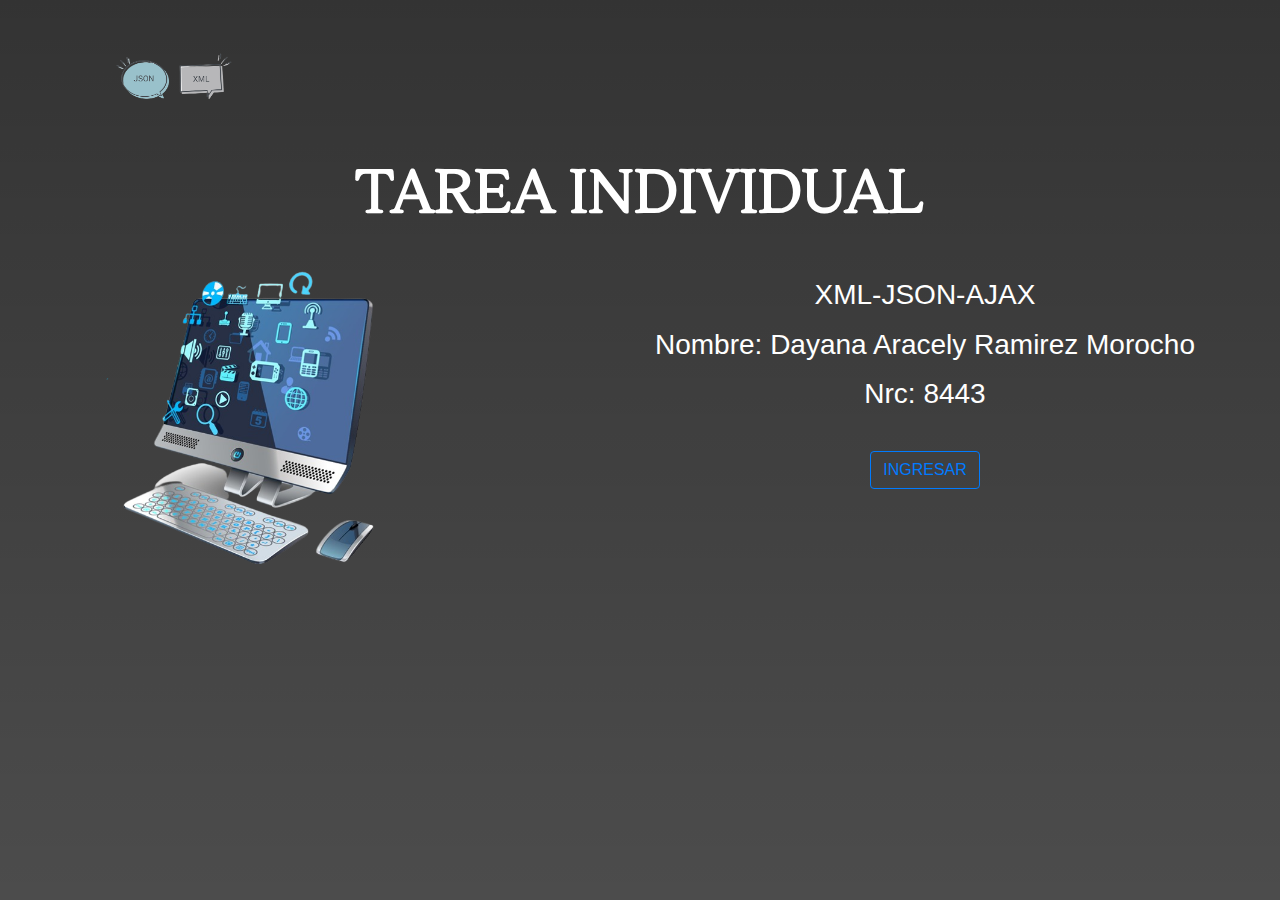
<file: index.html>
<!DOCTYPE html>
<html lang="en">

<head>
    <meta charset="UTF-8">
    <meta name="viewport" content="width=device-width, initial-scale=1.0">
    <meta http-equiv="X-UA-Compatible" content="ie=edge">
    <title>TAREA INDIVIDUAL</title>
    <!-- BOOTSTRAP 4 -->
    <link rel="stylesheet" href="https://stackpath.bootstrapcdn.com/bootstrap/4.3.1/css/bootstrap.min.css"
        integrity="sha384-ggOyR0iXCbMQv3Xipma34MD+dH/1fQ784/j6cY/iJTQUOhcWr7x9JvoRxT2MZw1T" crossorigin="anonymous">
    <!-- FONT AWESOME -->
    <link rel="stylesheet" href="https://use.fontawesome.com/releases/v5.7.2/css/all.css"
        integrity="sha384-fnmOCqbTlWIlj8LyTjo7mOUStjsKC4pOpQbqyi7RrhN7udi9RwhKkMHpvLbHG9Sr" crossorigin="anonymous">
    <link rel="preconnect" href="https://fonts.googleapis.com">
    <link rel="preconnect" href="https://fonts.gstatic.com" crossorigin>
    <link href="https://fonts.googleapis.com/css2?family=Lustria&display=swap" rel="stylesheet">
    <link href="https://fonts.googleapis.com/css2?family=Alexandria&display=swap" rel="stylesheet">
    <!-- CUSTOM CSS -->
    <link rel="stylesheet" href="estilo.css">
</head>

<body>

    <header class="container">
        <div class="row">
            <div class="col-sm-12 my-4">
                <a href="index.html mt-4">
                    <img src="logo.png" class="logo">
                </a>
                <h1 class="text-center display-3 text-uppercase font-weight-bold mt-4" style="font-family: 'Lustria', serif;" id="text">TAREA INDIVIDUAL</h1>
            </div>
            <div class="col-sm-6">
                <img src="img/Img2.png" width="300" height="300" class="img-fluid">
            </div>
            <div class="col-sm-6 text-center">
                <h3><p class="text-center text-description" style="font-family: 'Alexandria', sans-serif;"><p> XML-JSON-AJAX</p><p>Nombre: Dayana Aracely Ramirez Morocho</p>
                <p>Nrc:  8443</p></h3>
                <div class="d-grid"><br><a class="btn btn-outline-primary" href="HomePage.html" >INGRESAR</a></div>
            </div>
        </div>
    </header>

</body>

</html>
</file>
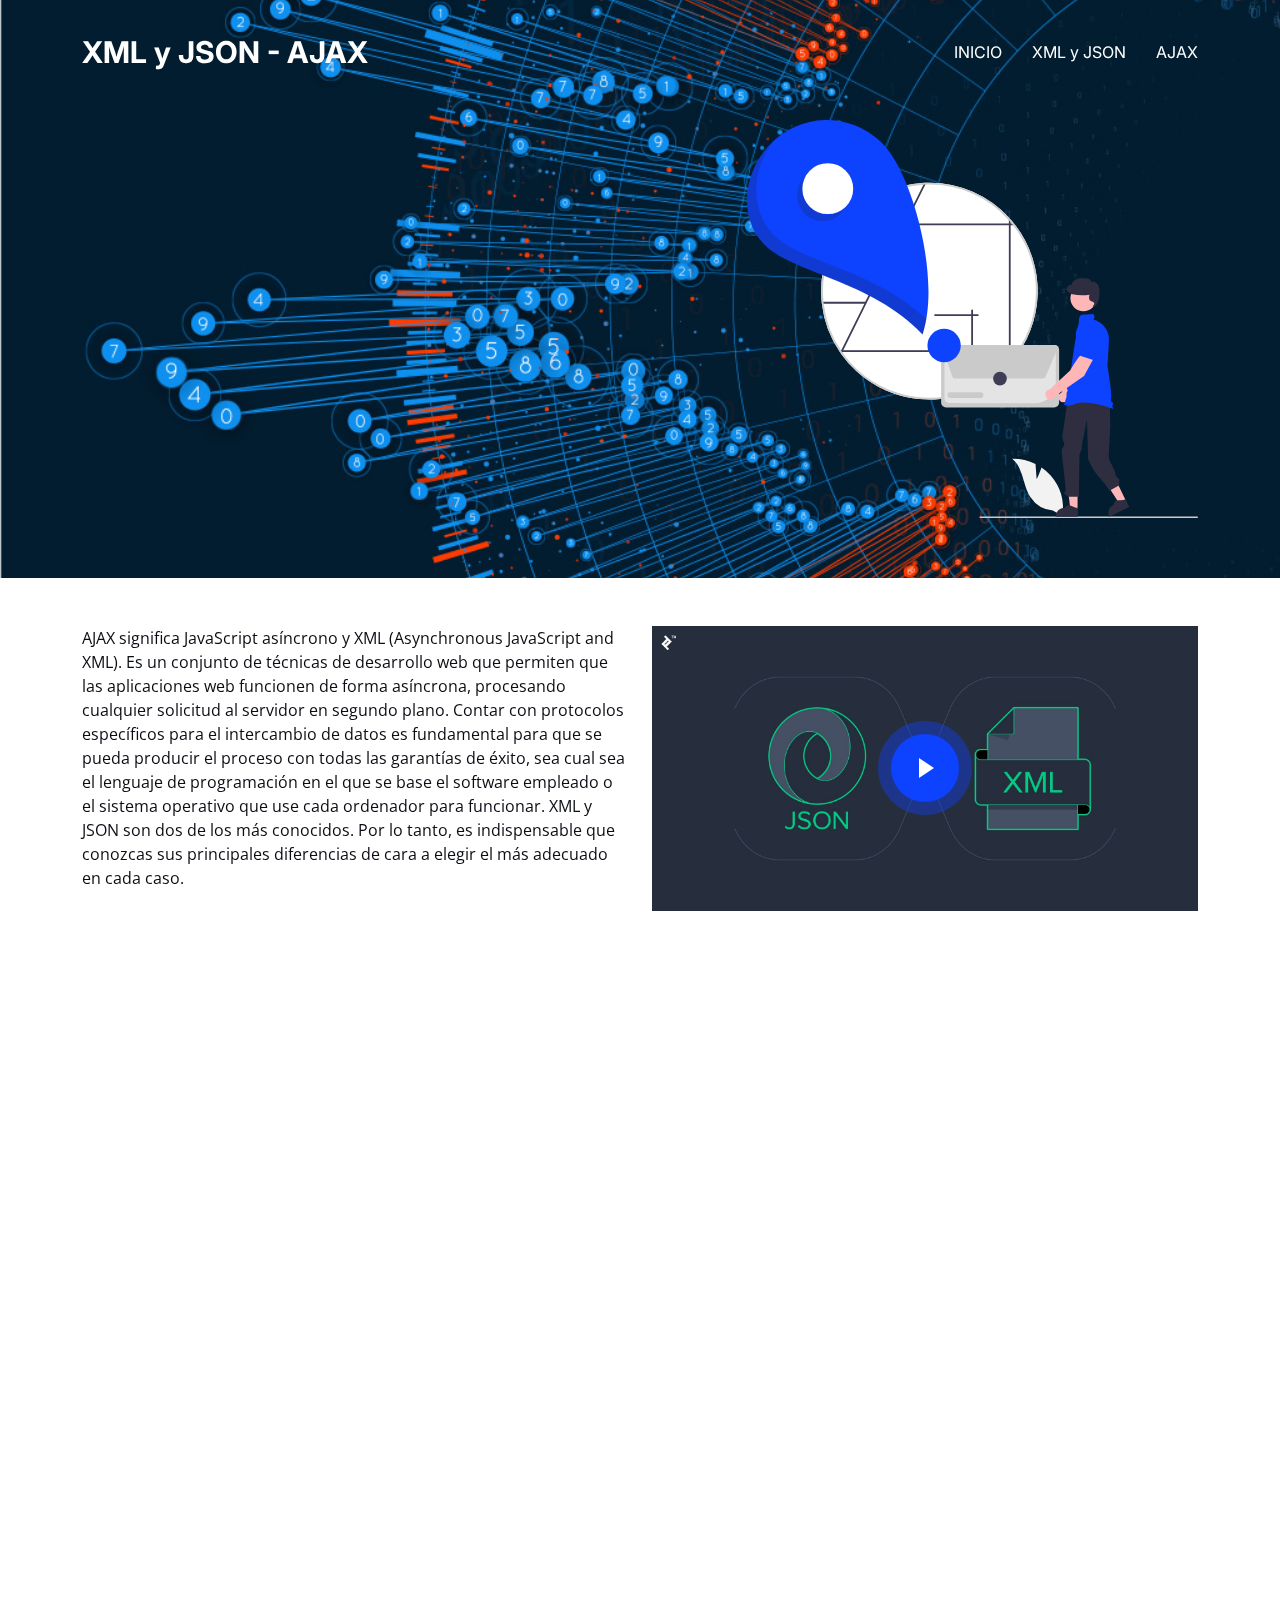
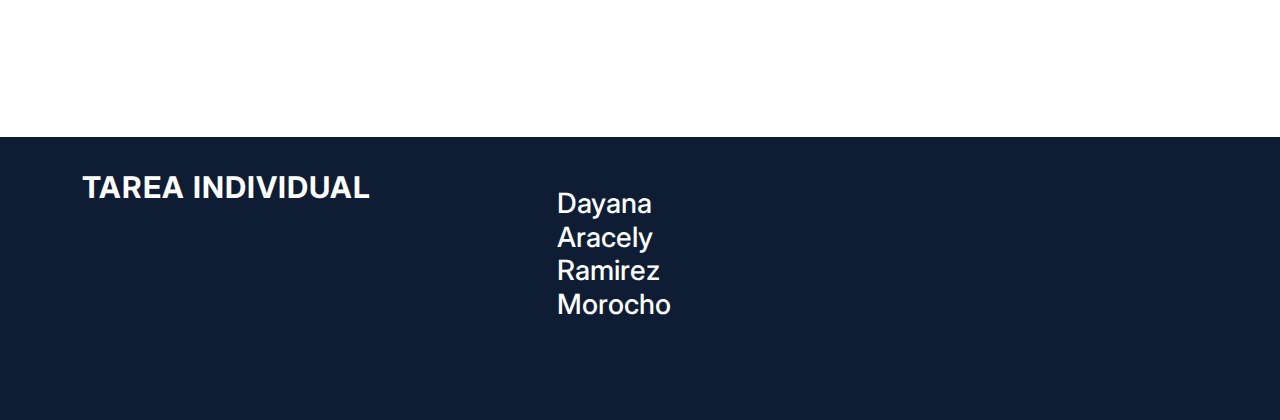
<file: HomePage.html>
<!DOCTYPE html>
<html lang="en">

<head>
  <meta charset="utf-8">
  <meta content="width=device-width, initial-scale=1.0" name="viewport">

  <title>TAREA INDIVIDUAL</title>
  <meta content="" name="description">
  <meta content="" name="keywords">

  <!-- Favicons -->
  <link href="img/favicon.png" rel="icon">
  <link href="img/apple-touch-icon.png" rel="apple-touch-icon">

  <!-- Google Fonts -->
  <link rel="preconnect" href="https://fonts.googleapis.com">
  <link rel="preconnect" href="https://fonts.gstatic.com" crossorigin>
  <link href="https://fonts.googleapis.com/css2?family=Open+Sans:ital,wght@0,300;0,400;0,500;0,600;0,700;1,300;1,400;1,600;1,700&family=Poppins:ital,wght@0,300;0,400;0,500;0,600;0,700;1,300;1,400;1,500;1,600;1,700&family=Inter:ital,wght@0,300;0,400;0,500;0,600;0,700;1,300;1,400;1,500;1,600;1,700&display=swap" rel="stylesheet">

  <!-- Vendor CSS Files -->
  <link href="vendor/bootstrap/css/bootstrap.min.css" rel="stylesheet">
  <link href="vendor/bootstrap-icons/bootstrap-icons.css" rel="stylesheet">
  <link href="vendor/fontawesome-free/css/all.min.css" rel="stylesheet">
  <link href="vendor/glightbox/css/glightbox.min.css" rel="stylesheet">
  <link href="vendor/swiper/swiper-bundle.min.css" rel="stylesheet">
  <link href="vendor/aos/aos.css" rel="stylesheet">

  <!-- Template Main CSS File -->
  <link href="css/main.css" rel="stylesheet">

  <!-- =======================================================
  * Template Name: Logis - v1.2.1
  * Template URL: https://bootstrapmade.com/logis-bootstrap-logistics-website-template/
  * Author: BootstrapMade.com
  * License: https://bootstrapmade.com/license/
  ======================================================== -->
</head>

<body>

  <!-- ======= Header ======= -->
  <header id="header" class="header d-flex align-items-center fixed-top">
    <div class="container-fluid container-xl d-flex align-items-center justify-content-between">

      <a href="HomePage.html" class="logo d-flex align-items-center">
        <!-- Uncomment the line below if you also wish to use an image logo -->
        <!-- <img src="assets/img/logo.png" alt=""> -->
        <h1>XML y JSON -  AJAX</h1>
      </a>

      <i class="mobile-nav-toggle mobile-nav-show bi bi-list"></i>
      <i class="mobile-nav-toggle mobile-nav-hide d-none bi bi-x"></i>
      <nav id="navbar" class="navbar">
        <ul>
          <li><a href="HomePage.html" class="active">INICIO</a></li>
          <li><a href="#xj" class="active">XML y JSON</a></li>
          <li><a href="#aj" class="active">AJAX</a></li>
        </ul>
      </nav>
    </div>
  </header>

  <!-- ======= Hero Section ======= -->
  <section id="hero" class="hero d-flex align-items-center">
    <div class="container">
      <div class="row gy-4 d-flex justify-content-between">
        <div class="col-lg-6 order-2 order-lg-1 d-flex flex-column justify-content-center">
        </div>

        <div class="col-lg-5 order-1 order-lg-2 hero-img" data-aos="zoom-out">
          <img src="img/hero-img.svg" class="img-fluid mb-3 mb-lg-0" alt="">
        </div>

      </div>
    </div>
  </section><!-- End Hero Section -->

  <main id="main">

    <!-- ======= About Us Section ======= -->
    <section id="about" class="about pt-0"><br><br>
      <div class="container" data-aos="fade-up">

        <div class="row gy-4">
          <div class="col-lg-6 position-relative align-self-start order-lg-last order-first">
            <img src="img/about1.jpg" class="img-fluid" alt="">
            <a href="https://www.youtube.com/watch?v=oUL8MX7DNf0" class="glightbox play-btn"></a>
          </div>
          <div class="col-lg-6 content order-last  order-lg-first">
            <p>
              AJAX significa JavaScript asíncrono y XML (Asynchronous JavaScript and XML). Es un conjunto de técnicas de desarrollo web que permiten que las aplicaciones web funcionen de forma asíncrona, procesando cualquier solicitud al servidor en segundo plano. Contar con protocolos específicos para el intercambio de datos es fundamental para que se pueda producir el proceso con todas las garantías de éxito, sea cual sea el lenguaje de programación en el que se base el software empleado o el sistema operativo que use cada ordenador para funcionar. XML y JSON son dos de los más conocidos. Por lo tanto, es indispensable que conozcas sus principales diferencias de cara a elegir el más adecuado en cada caso.
            </p>
          </div>
        </div>

      </div>
    </section><!-- End About Us Section -->

    <!-- ======= Services Section ======= -->
    <section id="service" class="services pt-0">
      <div class="container" data-aos="fade-up">

        <div class="section-header" id="temas">
          <span>CONTENIDO</span>
          <h2>CONTENIDO</h2>

        </div>

        <div class="row gy-4">

          <div class="col-lg-6 col-md-6" data-aos="fade-up" data-aos-delay="100">
            <div class="card" id="xj">
              <div class="card-img">
                <img src="img/animaciones.jpg" alt="" class="img-fluid">
              </div>
              <h3>XML y JSON</h3>
              <p>El formato JSON se utiliza para estructurar datos en forma de texto y permite el intercambio de información entre aplicaciones de manera sencilla, liviana y rápida. Por eso, es tan importante saber cómo se estructura y las principales diferencias con el modelo XML.</p>
              <div class="text-center"><a class="btn btn-outline-dark mt-auto" href="XMLJSON.html">Vamos a aprender</a></div>
            </div>
          </div><!-- End Card Item -->

          <div class="col-lg-6 col-md-6" data-aos="fade-up" data-aos-delay="100">
            <div class="card" id="aj">
              <div class="card-img">
                <img src="img/storage-service.jpg" alt="" class="img-fluid">
              </div>
              <h3>AJAX</h3>
              <p>Ajax permite que un usuario de la aplicación web interactúe con una página web sin la interrupción que implica volver a cargar la página web. La interacción del sitio web ocurre rápidamente sólo con partes de la página de recarga y renovación.</p>
              <div class="text-center"><a class="btn btn-outline-dark mt-auto" href="AJAX.html">Vamos a aprender</a></div>
            </div>
          </div><!-- End Card Item -->
        </div>

      </div>
    </section><!-- End Services Section -->
  </main><!-- End #main -->

  <!-- ======= Footer ======= -->
  <footer id="footer" class="footer">
    <div class="container">
      <div class="row gy-4">
        <div class="col-lg-5 col-md-12 footer-info">
          <a href="index.html" class="logo d-flex align-items-center">
            <span>TAREA INDIVIDUAL</span>
          </a>
        </div>

        <div class="col-lg-2 col-6 footer-links">
          <ul>
            <h3><li>Dayana Aracely Ramirez Morocho</li></h3>
          </ul>
        </div>
      </div>
    </div>
  </footer><!-- End Footer -->
  <!-- End Footer -->

  <a href="#" class="scroll-top d-flex align-items-center justify-content-center"><i class="bi bi-arrow-up-short"></i></a>

  <div id="preloader"></div>

  <!-- Vendor JS Files -->
  <script src="vendor/bootstrap/js/bootstrap.bundle.min.js"></script>
  <script src="vendor/purecounter/purecounter_vanilla.js"></script>
  <script src="vendor/glightbox/js/glightbox.min.js"></script>
  <script src="vendor/swiper/swiper-bundle.min.js"></script>
  <script src="vendor/aos/aos.js"></script>
  <script src="vendor/php-email-form/validate.js"></script>

  <!-- Template Main JS File -->
  <script src="js/main.js"></script>

</body>

</html>
</file>
<file: estilo.css>
body, html {
    height: 100%;
    padding: 0;
    margin: 0;
}

body {
    background: linear-gradient(rgba(0,0,0,0.8), rgba(0,0,0,0.7)),url("https://www.zdnet.com/a/img/resize/fcd2a4c988083c46b061b512e611ed567301c23b/2021/07/29/5c101d06-b7de-4f40-8110-00b38582c8ad/product-130298-product-shots1.jpg?auto=webp&fit=crop&height=675&width=1200");
    background-size: cover;
    background-position: center;
    color: #fff;
}

.logo {
    height: 100px;
    margin-top: 10px;
}
.text-description {
    letter-spacing: 4px;
    font-family: sans-serif;    
}

.form-control {
    background: transparent !important;
    color: #fff !important;
}

a .fab {
    color: #ffc;
    font-size: 30px;
    margin: 0 10px;
}

#text{
    font-size: 60px;
}
</file>
<file: css/main.css>
/**
* Template Name: Logis - v1.2.1
* Template URL: https://bootstrapmade.com/logis-bootstrap-logistics-website-template/
* Author: BootstrapMade.com
* License: https://bootstrapmade.com/license/
*/

/*--------------------------------------------------------------
# Set main reusable colors and fonts using CSS variables
# Learn more about CSS variables at https://developer.mozilla.org/en-US/docs/Web/CSS/Using_CSS_custom_properties
--------------------------------------------------------------*/
/* Fonts */
:root {
  --font-default: "Open Sans", system-ui, -apple-system, "Segoe UI", Roboto, "Helvetica Neue", Arial, "Noto Sans", "Liberation Sans", sans-serif, "Apple Color Emoji", "Segoe UI Emoji", "Segoe UI Symbol", "Noto Color Emoji";
  --font-primary: "Inter", sans-serif;
  --font-secondary: "Poppins", sans-serif;
}

/* Colors */
:root {
  --color-default: #0a0d13;
  --color-primary: #0d42ff;
  --color-secondary: #0e1d34;
}

/* Smooth scroll behavior */
:root {
  scroll-behavior: smooth;
}

/*--------------------------------------------------------------
# General
--------------------------------------------------------------*/
body {
  font-family: var(--font-default);
  color: var(--color-default);
}

a {
  color: var(--color-primary);
  text-decoration: none;
}

a:hover {
  color: #406aff;
  text-decoration: none;
}

h1,
h2,
h3,
h4,
h5,
h6 {
  font-family: var(--font-primary);
}

/*--------------------------------------------------------------
# Sections & Section Header
--------------------------------------------------------------*/
section {
  padding: 80px 0;
  overflow: hidden;
}

.section-header {
  text-align: center;
  padding: 30px 0;
  position: relative;
}

.section-header h2 {
  font-size: 32px;
  font-weight: 700;
  text-transform: uppercase;
  margin-bottom: 20px;
  padding-bottom: 0;
  color: #001973;
  position: relative;
  z-index: 2;
  margin-bottom: 20px;
  padding-bottom: 20px;
  position: relative;
}

.section-header h2:after {
  content: "";
  position: absolute;
  display: block;
  width: 50px;
  height: 3px;
  background: var(--color-primary);
  left: 0;
  right: 0;
  bottom: 0;
  margin: auto;
}

.section-header span {
  position: absolute;
  top: 46px;
  color: rgba(14, 29, 52, 0.06);
  left: 0;
  right: 0;
  z-index: 1;
  font-weight: 700;
  font-size: 56px;
  text-transform: uppercase;
  line-height: 0;
}

.section-header p {
  margin-bottom: 0;
  position: relative;
  z-index: 2;
}

@media (max-width: 640px) {
  .section-header h2 {
    font-size: 28px;
    margin-bottom: 15px;
  }

  .section-header span {
    font-size: 38px;
  }
}

/*--------------------------------------------------------------
# Breadcrumbs
--------------------------------------------------------------*/
.breadcrumbs .page-header {
  padding: 140px 0 80px 0;
  position: relative;
  background-size: cover;
  background-position: center;
  background-repeat: no-repeat;
}

.breadcrumbs .page-header:before {
  content: "";
  background-color: rgba(14, 29, 52, 0.8);
  position: absolute;
  inset: 0;
}

.breadcrumbs .page-header h2 {
  font-size: 56px;
  font-weight: 500;
  color: #fff;
  font-family: var(--font-secondary);
}

.breadcrumbs .page-header p {
  color: rgba(255, 255, 255, 0.8);
}

.breadcrumbs nav {
  background-color: #f3f6fc;
  padding: 20px 0;
}

.breadcrumbs nav ol {
  display: flex;
  flex-wrap: wrap;
  list-style: none;
  margin: 0;
  padding: 0;
  font-size: 16px;
  font-weight: 600;
  color: var(--color-secondary);
}

.breadcrumbs nav ol a {
  color: var(--color-primary);
  transition: 0.3s;
}

.breadcrumbs nav ol a:hover {
  text-decoration: underline;
}

.breadcrumbs nav ol li+li {
  padding-left: 10px;
}

.breadcrumbs nav ol li+li::before {
  display: inline-block;
  padding-right: 10px;
  color: #4278cc;
  content: "/";
}

/*--------------------------------------------------------------
# Scroll top button
--------------------------------------------------------------*/
.scroll-top {
  position: fixed;
  visibility: hidden;
  opacity: 0;
  right: 15px;
  bottom: 15px;
  z-index: 99999;
  background: var(--color-primary);
  width: 40px;
  height: 40px;
  border-radius: 4px;
  transition: all 0.4s;
}

.scroll-top i {
  font-size: 24px;
  color: #fff;
  line-height: 0;
}

.scroll-top:hover {
  background: rgba(13, 66, 255, 0.8);
  color: #fff;
}

.scroll-top.active {
  visibility: visible;
  opacity: 1;
}

/*--------------------------------------------------------------
# Preloader
--------------------------------------------------------------*/
#preloader {
  position: fixed;
  inset: 0;
  z-index: 9999;
  overflow: hidden;
  background: #fff;
  transition: all 0.6s ease-out;
  width: 100%;
  height: 100vh;
}

#preloader:before,
#preloader:after {
  content: "";
  position: absolute;
  border: 4px solid var(--color-primary);
  border-radius: 50%;
  -webkit-animation: animate-preloader 2s cubic-bezier(0, 0.2, 0.8, 1) infinite;
  animation: animate-preloader 2s cubic-bezier(0, 0.2, 0.8, 1) infinite;
}

#preloader:after {
  -webkit-animation-delay: -0.5s;
  animation-delay: -0.5s;
}

@-webkit-keyframes animate-preloader {
  0% {
    width: 10px;
    height: 10px;
    top: calc(50% - 5px);
    left: calc(50% - 5px);
    opacity: 1;
  }

  100% {
    width: 72px;
    height: 72px;
    top: calc(50% - 36px);
    left: calc(50% - 36px);
    opacity: 0;
  }
}

@keyframes animate-preloader {
  0% {
    width: 10px;
    height: 10px;
    top: calc(50% - 5px);
    left: calc(50% - 5px);
    opacity: 1;
  }

  100% {
    width: 72px;
    height: 72px;
    top: calc(50% - 36px);
    left: calc(50% - 36px);
    opacity: 0;
  }
}

/*--------------------------------------------------------------
# Disable aos animation delay on mobile devices
--------------------------------------------------------------*/
@media screen and (max-width: 768px) {
  [data-aos-delay] {
    transition-delay: 0 !important;
  }
}

/*--------------------------------------------------------------
# Header
--------------------------------------------------------------*/
.header {
  transition: all 0.5s;
  z-index: 997;
  padding: 30px 0;
}

.header.sticked {
  background: rgba(14, 29, 52, 0.9);
  padding: 15px 0;
  box-shadow: 0px 2px 20px rgba(14, 29, 52, 0.1);
}

.header .logo img {
  max-height: 40px;
  margin-right: 6px;
}

.header .logo h1 {
  font-size: 30px;
  margin: 0;
  font-weight: 700;
  color: #fff;
  font-family: var(--font-primary);
}

/*--------------------------------------------------------------
# Desktop Navigation
--------------------------------------------------------------*/
@media (min-width: 1280px) {
  .navbar {
    padding: 0;
  }

  .navbar ul {
    margin: 0;
    padding: 0;
    display: flex;
    list-style: none;
    align-items: center;
  }

  .navbar li {
    position: relative;
  }

  .navbar a,
  .navbar a:focus {
    display: flex;
    align-items: center;
    justify-content: space-between;
    padding: 10px 0 10px 30px;
    font-family: var(--font-primary);
    font-size: 16px;
    font-weight: 400;
    color: rgba(255, 255, 255, 0.6);
    white-space: nowrap;
    transition: 0.3s;
  }

  .navbar a i,
  .navbar a:focus i {
    font-size: 12px;
    line-height: 0;
    margin-left: 5px;
  }

  .navbar a:hover,
  .navbar .active,
  .navbar .active:focus,
  .navbar li:hover>a {
    color: #fff;
  }

  .navbar .get-a-quote,
  .navbar .get-a-quote:focus {
    background: var(--color-primary);
    padding: 8px 20px;
    margin-left: 30px;
    border-radius: 4px;
    color: #fff;
  }

  .navbar .get-a-quote:hover,
  .navbar .get-a-quote:focus:hover {
    color: #fff;
    background: #2756ff;
  }

  .navbar .dropdown ul {
    display: block;
    position: absolute;
    left: 14px;
    top: calc(100% + 30px);
    margin: 0;
    padding: 10px 0;
    z-index: 99;
    opacity: 0;
    visibility: hidden;
    background: #fff;
    box-shadow: 0px 0px 30px rgba(127, 137, 161, 0.25);
    transition: 0.3s;
    border-radius: 4px;
  }

  .navbar .dropdown ul li {
    min-width: 200px;
  }

  .navbar .dropdown ul a {
    padding: 10px 20px;
    font-size: 15px;
    text-transform: none;
    font-weight: 400;
    color: var(--color-secondary);
  }

  .navbar .dropdown ul a i {
    font-size: 12px;
  }

  .navbar .dropdown ul a:hover,
  .navbar .dropdown ul .active:hover,
  .navbar .dropdown ul li:hover>a {
    color: var(--color-primary);
  }

  .navbar .dropdown:hover>ul {
    opacity: 1;
    top: 100%;
    visibility: visible;
  }

  .navbar .dropdown .dropdown ul {
    top: 0;
    left: calc(100% - 30px);
    visibility: hidden;
  }

  .navbar .dropdown .dropdown:hover>ul {
    opacity: 1;
    top: 0;
    left: 100%;
    visibility: visible;
  }
}

@media (min-width: 1280px) and (max-width: 1366px) {
  .navbar .dropdown .dropdown ul {
    left: -90%;
  }

  .navbar .dropdown .dropdown:hover>ul {
    left: -100%;
  }
}

@media (min-width: 1280px) {

  .mobile-nav-show,
  .mobile-nav-hide {
    display: none;
  }
}

/*--------------------------------------------------------------
# Mobile Navigation
--------------------------------------------------------------*/
@media (max-width: 1279px) {
  .navbar {
    position: fixed;
    top: 0;
    right: -100%;
    width: 100%;
    max-width: 400px;
    bottom: 0;
    transition: 0.3s;
    z-index: 9997;
  }

  .navbar ul {
    position: absolute;
    inset: 0;
    padding: 50px 0 10px 0;
    margin: 0;
    background: rgba(14, 29, 52, 0.9);
    overflow-y: auto;
    transition: 0.3s;
    z-index: 9998;
  }

  .navbar a,
  .navbar a:focus {
    display: flex;
    align-items: center;
    justify-content: space-between;
    padding: 12px 20px;
    font-family: var(--font-primary);
    font-size: 16px;
    font-weight: 500;
    color: rgba(255, 255, 255, 0.7);
    white-space: nowrap;
    transition: 0.3s;
  }

  .navbar a i,
  .navbar a:focus i {
    font-size: 12px;
    line-height: 0;
    margin-left: 5px;
  }

  .navbar a:hover,
  .navbar .active,
  .navbar .active:focus,
  .navbar li:hover>a {
    color: #fff;
  }

  .navbar .get-a-quote,
  .navbar .get-a-quote:focus {
    background: var(--color-primary);
    padding: 8px 20px;
    border-radius: 4px;
    margin: 15px;
    color: #fff;
  }

  .navbar .get-a-quote:hover,
  .navbar .get-a-quote:focus:hover {
    color: #fff;
    background: rgba(13, 66, 255, 0.8);
  }

  .navbar .dropdown ul,
  .navbar .dropdown .dropdown ul {
    position: static;
    display: none;
    padding: 10px 0;
    margin: 10px 20px;
    transition: all 0.5s ease-in-out;
    border: 1px solid #19335c;
  }

  .navbar .dropdown>.dropdown-active,
  .navbar .dropdown .dropdown>.dropdown-active {
    display: block;
  }

  .mobile-nav-show {
    color: #fff;
    font-size: 28px;
    cursor: pointer;
    line-height: 0;
    transition: 0.5s;
    z-index: 9999;
    margin-right: 10px;
  }

  .mobile-nav-hide {
    color: #fff;
    font-size: 32px;
    cursor: pointer;
    line-height: 0;
    transition: 0.5s;
    position: fixed;
    right: 20px;
    top: 20px;
    z-index: 9999;
  }

  .mobile-nav-active {
    overflow: hidden;
  }

  .mobile-nav-active .navbar {
    right: 0;
  }

  .mobile-nav-active .navbar:before {
    content: "";
    position: fixed;
    inset: 0;
    background: rgba(14, 29, 52, 0.8);
    z-index: 9996;
  }
}

/*--------------------------------------------------------------
# Featured Services Section
--------------------------------------------------------------*/
.featured-services .service-item {
  position: relative;
  height: 100%;
  margin-bottom: 20px;
}

.featured-services .service-item .icon {
  margin-right: 20px;
}

.featured-services .service-item .icon i {
  color: #001f8d;
  font-size: 48px;
  transition: 0.3s;
}

.featured-services .service-item:hover .icon {
  background: #fff;
}

.featured-services .service-item:hover .icon i {
  color: var(--color-primary);
}

.featured-services .service-item .title {
  font-weight: 700;
  margin-bottom: 10px;
  font-size: 20px;
  color: var(--color-secondary);
  transition: 0.3s;
}

.featured-services .service-item .description {
  font-size: 15px;
  color: #132848;
  margin-bottom: 10px;
}

.featured-services .service-item .readmore {
  display: flex;
  align-items: center;
  color: var(--color-secondary);
  transition: 0.3s;
  font-weight: 700;
  font-size: 14px;
}

.featured-services .service-item .readmore i {
  margin-left: 8px;
}

.featured-services .service-item:hover .title,
.featured-services .service-item:hover .readmore,
.featured-services .service-item:hover .icon i {
  color: var(--color-primary);
}

/*--------------------------------------------------------------
# About Us Section
--------------------------------------------------------------*/
.about .content h3 {
  font-weight: 700;
  font-size: 32px;
  font-family: var(--font-secondary);
  color: #001f8d;
}

.about .content ul {
  list-style: none;
  padding: 0;
}

.about .content ul li {
  display: flex;
  align-items: flex-start;
  margin-top: 40px;
}

.about .content ul i {
  flex-shrink: 0;
  font-size: 48px;
  color: var(--color-primary);
  margin-right: 20px;
  line-height: 0;
}

.about .content ul h5 {
  font-size: 18px;
  font-weight: 700;
  color: #19335c;
}

.about .content ul p {
  font-size: 15px;
}

.about .content p:last-child {
  margin-bottom: 0;
}

.about .play-btn {
  width: 94px;
  height: 94px;
  background: radial-gradient(var(--color-primary) 50%, rgba(13, 66, 255, 0.4) 52%);
  border-radius: 50%;
  display: block;
  position: absolute;
  left: calc(50% - 47px);
  top: calc(50% - 47px);
  overflow: hidden;
}

.about .play-btn:before {
  content: "";
  position: absolute;
  width: 120px;
  height: 120px;
  -webkit-animation-delay: 0s;
  animation-delay: 0s;
  -webkit-animation: pulsate-btn 2s;
  animation: pulsate-btn 2s;
  -webkit-animation-direction: forwards;
  animation-direction: forwards;
  -webkit-animation-iteration-count: infinite;
  animation-iteration-count: infinite;
  -webkit-animation-timing-function: steps;
  animation-timing-function: steps;
  opacity: 1;
  border-radius: 50%;
  border: 5px solid rgba(13, 66, 255, 0.7);
  top: -15%;
  left: -15%;
  background: rgba(198, 16, 0, 0);
}

.about .play-btn:after {
  content: "";
  position: absolute;
  left: 50%;
  top: 50%;
  transform: translateX(-40%) translateY(-50%);
  width: 0;
  height: 0;
  border-top: 10px solid transparent;
  border-bottom: 10px solid transparent;
  border-left: 15px solid #fff;
  z-index: 100;
  transition: all 400ms cubic-bezier(0.55, 0.055, 0.675, 0.19);
}

.about .play-btn:hover:before {
  content: "";
  position: absolute;
  left: 50%;
  top: 50%;
  transform: translateX(-40%) translateY(-50%);
  width: 0;
  height: 0;
  border: none;
  border-top: 10px solid transparent;
  border-bottom: 10px solid transparent;
  border-left: 15px solid #fff;
  z-index: 200;
  -webkit-animation: none;
  animation: none;
  border-radius: 0;
}

.about .play-btn:hover:after {
  border-left: 15px solid var(--color-primary);
  transform: scale(20);
}

@-webkit-keyframes pulsate-btn {
  0% {
    transform: scale(0.6, 0.6);
    opacity: 1;
  }

  100% {
    transform: scale(1, 1);
    opacity: 0;
  }
}

@keyframes pulsate-btn {
  0% {
    transform: scale(0.6, 0.6);
    opacity: 1;
  }

  100% {
    transform: scale(1, 1);
    opacity: 0;
  }
}

/*--------------------------------------------------------------
# Services Section
--------------------------------------------------------------*/
.services .card {
  border: 1px solid rgba(14, 29, 52, 0.15);
  background: #fff;
  position: relative;
  border-radius: 0;
  height: 100%;
}

.services .card .card-img {
  overflow: hidden;
  margin-bottom: 15px;
  border-radius: 0;
}

.services .card .card-img img {
  transition: 0.3s ease-in-out;
}

.services .card h3 {
  font-weight: 700;
  font-size: 18px;
  margin-bottom: 5px;
  padding: 10px 30px;
  text-transform: uppercase;
}

.services .card a {
  color: #001973;
  transition: 0.3;
}

.services .card a:hover {
  color: var(--color-primary);
}

.services .card p {
  padding: 0 30px;
  margin-bottom: 30px;
  color: var(--color-secondary);
  font-size: 15px;
}

.services .card:hover .card-img img {
  transform: scale(1.1);
}

/*--------------------------------------------------------------
# Call To Action Section
--------------------------------------------------------------*/
.call-to-action {
  background: linear-gradient(rgba(14, 29, 52, 0.6), rgba(14, 29, 52, 0.8)), url("../img/cta-bg.jpg") center center;
  background-size: cover;
  padding: 100px 0;
}

@media (min-width: 1365px) {
  .call-to-action {
    background-attachment: fixed;
  }
}

.call-to-action h3 {
  color: #fff;
  font-size: 28px;
  font-weight: 700;
}

.call-to-action p {
  color: #fff;
}

.call-to-action .cta-btn {
  font-family: var(--font-primary);
  font-weight: 500;
  font-size: 16px;
  letter-spacing: 1px;
  display: inline-block;
  padding: 12px 40px;
  border-radius: 5px;
  transition: 0.5s;
  margin: 10px;
  border: 2px solid #fff;
  color: #fff;
}

.call-to-action .cta-btn:hover {
  background: var(--color-primary);
  border: 2px solid var(--color-primary);
}

/*--------------------------------------------------------------
# Features Section
--------------------------------------------------------------*/
.features {
  padding-top: 80px;
}

.features .features-item+.features-item {
  margin-top: 100px;
}

@media (max-width: 640px) {
  .features .features-item+.features-item {
    margin-top: 40px;
  }
}

.features .features-item h3 {
  font-weight: 600;
  font-size: 26px;
  color: #001973;
}

.features .features-item ul {
  list-style: none;
  padding: 0;
}

.features .features-item ul li {
  padding-bottom: 10px;
}

.features .features-item ul li:last-child {
  padding-bottom: 0;
}

.features .features-item ul i {
  font-size: 20px;
  padding-right: 4px;
  color: var(--color-primary);
}

.features .features-item p:last-child {
  margin-bottom: 0;
}

/*--------------------------------------------------------------
# Pricing Section
--------------------------------------------------------------*/
.pricing .pricing-item {
  padding: 60px 40px;
  box-shadow: 0 3px 20px -2px rgba(108, 117, 125, 0.15);
  background: #fff;
  height: 100%;
  border-top: 4px solid #fff;
  border-radius: 5px;
}

.pricing h3 {
  font-weight: 600;
  margin-bottom: 15px;
  font-size: 20px;
  color: var(--color-secondary);
}

.pricing h4 {
  font-size: 48px;
  color: var(--color-primary);
  font-weight: 400;
  font-family: var(--font-primary);
  margin-bottom: 25px;
}

.pricing h4 sup {
  font-size: 28px;
}

.pricing h4 span {
  color: rgba(108, 117, 125, 0.8);
  font-size: 18px;
}

.pricing ul {
  padding: 20px 0;
  list-style: none;
  color: #6c757d;
  text-align: left;
  line-height: 20px;
}

.pricing ul li {
  padding: 10px 0;
  display: flex;
  align-items: center;
}

.pricing ul i {
  color: #059652;
  font-size: 24px;
  padding-right: 3px;
}

.pricing ul .na {
  color: rgba(108, 117, 125, 0.5);
}

.pricing ul .na i {
  color: rgba(108, 117, 125, 0.5);
}

.pricing ul .na span {
  text-decoration: line-through;
}

.pricing .buy-btn {
  display: inline-block;
  padding: 12px 35px;
  border-radius: 4px;
  color: var(--color-primary);
  transition: none;
  font-size: 16px;
  font-weight: 500;
  font-family: var(--font-primary);
  transition: 0.3s;
  border: 1px solid var(--color-primary);
}

.pricing .buy-btn:hover {
  background: var(--color-primary);
  color: #fff;
}

.pricing .featured {
  border-top-color: var(--color-primary);
}

.pricing .featured .buy-btn {
  background: var(--color-primary);
  color: #fff;
}

@media (max-width: 992px) {
  .pricing .box {
    max-width: 60%;
    margin: 0 auto 30px auto;
  }
}

@media (max-width: 767px) {
  .pricing .box {
    max-width: 80%;
    margin: 0 auto 30px auto;
  }
}

@media (max-width: 420px) {
  .pricing .box {
    max-width: 100%;
    margin: 0 auto 30px auto;
  }
}

/*--------------------------------------------------------------
# Frequently Asked Questions Section
--------------------------------------------------------------*/
.faq {
  padding-top: 80px;
}

.faq .accordion-item {
  border: 0;
  margin-bottom: 10px;
}

.faq .accordion-collapse {
  border: 0;
}

.faq .accordion-button {
  padding: 15px 30px 20px 60px;
  font-weight: 600;
  border: 0;
  font-size: 18px;
  color: var(--color-default);
  text-align: left;
  background: rgba(14, 29, 52, 0.03);
  border-radius: 5px;
}

.faq .accordion-button:focus {
  box-shadow: none;
}

.faq .accordion-button:not(.collapsed) {
  color: var(--color-primary);
  border-bottom: 0;
  box-shadow: none;
}

.faq .question-icon {
  position: absolute;
  top: 14px;
  left: 25px;
  font-size: 20px;
  color: var(--color-primary);
}

.faq .accordion-button:after {
  position: absolute;
  right: 15px;
  top: 15px;
}

.faq .accordion-body {
  padding: 0 30px 25px 60px;
  border: 0;
  background: rgba(14, 29, 52, 0.03);
  border-radius: 5px;
}

/*--------------------------------------------------------------
# Testimonials Section
--------------------------------------------------------------*/
.testimonials {
  padding: 80px 0;
  background: url("../img/testimonials-bg.jpg") no-repeat;
  background-position: center center;
  background-size: cover;
  position: relative;
}

.testimonials::before {
  content: "";
  position: absolute;
  inset: 0;
  background: rgba(14, 29, 52, 0.7);
}

.testimonials .section-header {
  margin-bottom: 40px;
}

.testimonials .testimonials-carousel,
.testimonials .testimonials-slider {
  overflow: hidden;
}

.testimonials .testimonial-item {
  text-align: center;
  color: #fff;
}

.testimonials .testimonial-item .testimonial-img {
  width: 100px;
  border-radius: 50%;
  border: 6px solid rgba(255, 255, 255, 0.15);
  margin: 0 auto;
}

.testimonials .testimonial-item h3 {
  font-size: 20px;
  font-weight: bold;
  margin: 10px 0 5px 0;
  color: #fff;
}

.testimonials .testimonial-item h4 {
  font-size: 14px;
  color: rgba(255, 255, 255, 0.6);
  margin: 0 0 15px 0;
}

.testimonials .testimonial-item .stars {
  margin-bottom: 15px;
}

.testimonials .testimonial-item .stars i {
  color: #ffc107;
  margin: 0 1px;
}

.testimonials .testimonial-item .quote-icon-left,
.testimonials .testimonial-item .quote-icon-right {
  color: rgba(255, 255, 255, 0.6);
  font-size: 26px;
  line-height: 0;
}

.testimonials .testimonial-item .quote-icon-left {
  display: inline-block;
  left: -5px;
  position: relative;
}

.testimonials .testimonial-item .quote-icon-right {
  display: inline-block;
  right: -5px;
  position: relative;
  top: 10px;
  transform: scale(-1, -1);
}

.testimonials .testimonial-item p {
  font-style: italic;
  margin: 0 auto 15px auto;
}

.testimonials .swiper-pagination {
  margin-top: 20px;
  position: relative;
}

.testimonials .swiper-pagination .swiper-pagination-bullet {
  width: 12px;
  height: 12px;
  background-color: rgba(255, 255, 255, 0.4);
  opacity: 0.5;
}

.testimonials .swiper-pagination .swiper-pagination-bullet-active {
  background-color: #fff;
  opacity: 1;
}

@media (min-width: 992px) {
  .testimonials .testimonial-item p {
    width: 80%;
  }
}

/*--------------------------------------------------------------
# Stats Counter Section
--------------------------------------------------------------*/
.stats-counter .stats-item {
  padding: 30px;
  width: 100%;
}

.stats-counter .stats-item span {
  font-size: 48px;
  display: block;
  color: var(--color-secondary);
  font-weight: 700;
  margin-bottom: 20px;
  padding-bottom: 20px;
  position: relative;
}

.stats-counter .stats-item span:after {
  content: "";
  position: absolute;
  display: block;
  width: 25px;
  height: 3px;
  background: var(--color-primary);
  left: 0;
  right: 0;
  bottom: 0;
  margin: auto;
}

.stats-counter .stats-item p {
  padding: 0;
  margin: 0;
  font-family: var(--font-primary);
  font-size: 15px;
  font-weight: 500;
  color: var(--color-secondary);
}

/*--------------------------------------------------------------
# Our Team Section
--------------------------------------------------------------*/
.team .member {
  text-align: center;
  margin-bottom: 20px;
  background: #fff;
  border: 1px solid rgba(14, 29, 52, 0.15);
}

.team .member img {
  margin: -1px -1px 30px -1px;
}

.team .member .member-content {
  padding: 0 20px 30px 20px;
}

.team .member h4 {
  font-weight: 700;
  margin-bottom: 2px;
  font-size: 18px;
}

.team .member span {
  font-style: italic;
  display: block;
  font-size: 13px;
  color: #6c757d;
}

.team .member p {
  padding-top: 10px;
  font-size: 14px;
  font-style: italic;
  color: #6c757d;
}

.team .member .social {
  margin-top: 15px;
}

.team .member .social a {
  color: rgba(14, 29, 52, 0.5);
  transition: 0.3s;
}

.team .member .social a:hover {
  color: var(--color-primary);
}

.team .member .social i {
  font-size: 18px;
  margin: 0 2px;
}

/*--------------------------------------------------------------
# Horizontal Pricing Section
--------------------------------------------------------------*/
.horizontal-pricing .pricing-item {
  box-shadow: 0 3px 20px -2px rgba(108, 117, 125, 0.15);
  padding-bottom: 30px;
  background: #fff;
  height: 100%;
  position: relative;
}

.horizontal-pricing h3 {
  font-weight: 700;
  margin-bottom: 0;
  font-size: 24px;
  color: var(--color-secondary);
}

.horizontal-pricing h4 {
  font-size: 48px;
  color: var(--color-primary);
  font-weight: 400;
  font-family: var(--font-primary);
  margin-bottom: 25px;
  text-align: center;
}

.horizontal-pricing h4 sup {
  font-size: 28px;
}

.horizontal-pricing h4 span {
  color: rgba(108, 117, 125, 0.8);
  font-size: 18px;
}

.horizontal-pricing ul {
  padding: 20px 0;
  list-style: none;
  color: #6c757d;
  text-align: left;
  line-height: 20px;
}

.horizontal-pricing ul li {
  padding-top: 15px;
  display: flex;
  align-items: center;
}

.horizontal-pricing ul i {
  color: #059652;
  font-size: 24px;
  padding-right: 3px;
}

.horizontal-pricing ul .na {
  color: rgba(108, 117, 125, 0.5);
}

.horizontal-pricing ul .na i {
  color: rgba(108, 117, 125, 0.5);
}

.horizontal-pricing ul .na span {
  text-decoration: line-through;
}

.horizontal-pricing .buy-btn {
  display: inline-block;
  padding: 12px 40px;
  border-radius: 4px;
  color: #fff;
  background-color: var(--color-primary);
  border: 2px solid var(--color-primary);
  transition: none;
  font-size: 16px;
  font-weight: 500;
  transition: 0.3s;
  font-family: var(--font-primary);
}

.horizontal-pricing .buy-btn:hover {
  background: #406aff;
  border-color: #406aff;
}

.horizontal-pricing .featured {
  background: var(--color-primary);
}

.horizontal-pricing .featured h3,
.horizontal-pricing .featured h4,
.horizontal-pricing .featured h4 span,
.horizontal-pricing .featured ul,
.horizontal-pricing .featured ul .na,
.horizontal-pricing .featured ul i,
.horizontal-pricing .featured ul .na i {
  color: #fff;
}

.horizontal-pricing .featured .buy-btn {
  background: var(--color-primary);
  color: #fff;
  border-color: #fff;
}

.horizontal-pricing .featured .buy-btn:hover {
  background: #fff;
  color: var(--color-primary);
}

/*--------------------------------------------------------------
# Get a Quote Section
--------------------------------------------------------------*/
.get-a-quote .quote-bg {
  min-height: 500px;
  background-size: cover;
  background-position: center;
}

.get-a-quote .php-email-form {
  background: #f3f6fc;
  padding: 40px;
  height: 100%;
}

@media (max-width: 575px) {
  .get-a-quote .php-email-form {
    padding: 20px;
  }
}

.get-a-quote .php-email-form h3 {
  font-size: 14px;
  font-weight: 700;
  text-transform: uppercase;
  letter-spacing: 1px;
}

.get-a-quote .php-email-form h4 {
  font-size: 14px;
  font-weight: 700;
  text-transform: uppercase;
  letter-spacing: 1px;
  margin: 20px 0 0 0;
}

.get-a-quote .php-email-form p {
  font-size: 14px;
  margin-bottom: 20px;
}

.get-a-quote .php-email-form .error-message {
  display: none;
  color: #fff;
  background: #df1529;
  text-align: left;
  padding: 15px;
  margin-bottom: 24px;
  font-weight: 600;
}

.get-a-quote .php-email-form .sent-message {
  display: none;
  color: #fff;
  background: #059652;
  text-align: center;
  padding: 15px;
  margin-bottom: 24px;
  font-weight: 600;
}

.get-a-quote .php-email-form .loading {
  display: none;
  background: #fff;
  text-align: center;
  padding: 15px;
  margin-bottom: 24px;
}

.get-a-quote .php-email-form .loading:before {
  content: "";
  display: inline-block;
  border-radius: 50%;
  width: 24px;
  height: 24px;
  margin: 0 10px -6px 0;
  border: 3px solid #059652;
  border-top-color: #fff;
  -webkit-animation: animate-loading 1s linear infinite;
  animation: animate-loading 1s linear infinite;
}

.get-a-quote .php-email-form input,
.get-a-quote .php-email-form textarea {
  border-radius: 0;
  box-shadow: none;
  font-size: 14px;
  border-radius: 0;
}

.get-a-quote .php-email-form input:focus,
.get-a-quote .php-email-form textarea:focus {
  border-color: var(--color-primary);
}

.get-a-quote .php-email-form input {
  padding: 12px 15px;
}

.get-a-quote .php-email-form textarea {
  padding: 12px 15px;
}

.get-a-quote .php-email-form button[type=submit] {
  background: var(--color-primary);
  border: 0;
  padding: 10px 30px;
  color: #fff;
  transition: 0.4s;
  border-radius: 4px;
}

.get-a-quote .php-email-form button[type=submit]:hover {
  background: rgba(13, 66, 255, 0.8);
}

@-webkit-keyframes animate-loading {
  0% {
    transform: rotate(0deg);
  }

  100% {
    transform: rotate(360deg);
  }
}

@keyframes animate-loading {
  0% {
    transform: rotate(0deg);
  }

  100% {
    transform: rotate(360deg);
  }
}

/*--------------------------------------------------------------
# Contact Section
--------------------------------------------------------------*/
.contact .info-item+.info-item {
  margin-top: 40px;
}

.contact .info-item i {
  font-size: 20px;
  background: var(--color-primary);
  color: #fff;
  width: 44px;
  height: 44px;
  display: flex;
  justify-content: center;
  align-items: center;
  border-radius: 4px;
  transition: all 0.3s ease-in-out;
  margin-right: 15px;
}

.contact .info-item h4 {
  padding: 0;
  font-size: 20px;
  font-weight: 600;
  margin-bottom: 5px;
  color: var(--color-secondary);
}

.contact .info-item p {
  padding: 0;
  margin-bottom: 0;
  font-size: 14px;
  color: rgba(14, 29, 52, 0.8);
}

.contact .php-email-form {
  width: 100%;
  background: #fff;
}

.contact .php-email-form .form-group {
  padding-bottom: 8px;
}

.contact .php-email-form .error-message {
  display: none;
  color: #fff;
  background: #df1529;
  text-align: left;
  padding: 15px;
  font-weight: 600;
}

.contact .php-email-form .error-message br+br {
  margin-top: 25px;
}

.contact .php-email-form .sent-message {
  display: none;
  color: #fff;
  background: #059652;
  text-align: center;
  padding: 15px;
  font-weight: 600;
}

.contact .php-email-form .loading {
  display: none;
  background: #fff;
  text-align: center;
  padding: 15px;
}

.contact .php-email-form .loading:before {
  content: "";
  display: inline-block;
  border-radius: 50%;
  width: 24px;
  height: 24px;
  margin: 0 10px -6px 0;
  border: 3px solid #059652;
  border-top-color: #fff;
  -webkit-animation: animate-loading 1s linear infinite;
  animation: animate-loading 1s linear infinite;
}

.contact .php-email-form input,
.contact .php-email-form textarea {
  border-radius: 4px;
  box-shadow: none;
  font-size: 14px;
}

.contact .php-email-form input {
  height: 44px;
}

.contact .php-email-form textarea {
  padding: 10px 12px;
}

.contact .php-email-form button[type=submit] {
  background: var(--color-primary);
  border: 0;
  padding: 10px 35px;
  color: #fff;
  transition: 0.4s;
  border-radius: 5px;
}

.contact .php-email-form button[type=submit]:hover {
  background: rgba(13, 66, 255, 0.8);
}

@keyframes animate-loading {
  0% {
    transform: rotate(0deg);
  }

  100% {
    transform: rotate(360deg);
  }
}

/*--------------------------------------------------------------
# Service Details Section
--------------------------------------------------------------*/
.service-details .services-list {
  padding: 10px 30px;
  border: 1px solid #d3dff3;
  margin-bottom: 20px;
}

.service-details .services-list a {
  display: block;
  line-height: 1;
  padding: 8px 0 8px 15px;
  border-left: 3px solid #c2cbdf;
  margin: 20px 0;
  color: var(--color-secondary);
  transition: 0.3s;
}

.service-details .services-list a.active {
  font-weight: 700;
  border-color: var(--color-primary);
}

.service-details .services-list a:hover {
  border-color: var(--color-primary);
}

.service-details .services-img {
  margin-bottom: 20px;
}

.service-details h3 {
  font-size: 28px;
  font-weight: 700;
  color: var(--color-secondary);
}

.service-details h4 {
  font-size: 20px;
  font-weight: 700;
  color: var(--color-secondary);
}

.service-details p {
  font-size: 15px;
}

.service-details ul {
  list-style: none;
  padding: 0;
  font-size: 15px;
}

.service-details ul li {
  padding: 5px 0;
  display: flex;
  align-items: center;
}

.service-details ul i {
  font-size: 20px;
  margin-right: 8px;
  color: var(--color-primary);
}

/*--------------------------------------------------------------
# Hero Section
--------------------------------------------------------------*/
.hero {
  background: linear-gradient(rgba(0, 0, 0,0.8), rgba(0,0,0,0.7)),url("../img/hero-bg.png");
  width: 100%;
  min-height: 50vh;
  background-color: var(--color-secondary);
  background-image: url("../img/hero-bg.png");
  background-size: cover;
  background-position: center;
  position: relative;
  padding: 120px 0 60px 0;
  color: rgba(500, 500, 500, 7);
}

.hero h2 {
  margin-bottom: 20px;
  padding: 0;
  font-size: 48px;
  font-weight: 700;
  color: #fff;
}

@media (max-width: 575px) {
  .hero h2 {
    font-size: 30px;
  }
}

.hero p {
  font-size: 15px;
  font-weight: 400;
  margin-bottom: 40px;
}

.hero form {
  background: #fff;
  padding: 10px;
  border-radius: 10px;
}

.hero form .form-control {
  padding-top: 18px;
  padding-bottom: 18px;
  padding-left: 20px;
  padding-right: 20px;
  border: none;
  margin-right: 10px;
  border: none !important;
  background: none !important;
}

.hero form .form-control:hover,
.hero form .form-control:focus {
  outline: none;
  box-shadow: none;
}

.hero form .btn-primary {
  background-color: var(--color-primary);
  padding: 15px 30px;
}

.hero form .btn-primary:hover {
  background-color: #2756ff;
}

.hero .stats-item {
  padding: 30px;
  width: 100%;
}

.hero .stats-item span {
  font-size: 32px;
  display: block;
  font-weight: 700;
  margin-bottom: 15px;
  padding-bottom: 15px;
  position: relative;
}

.hero .stats-item span:after {
  content: "";
  position: absolute;
  display: block;
  width: 20px;
  height: 3px;
  background: var(--color-primary);
  left: 0;
  right: 0;
  bottom: 0;
  margin: auto;
}

.hero .stats-item p {
  padding: 0;
  margin: 0;
  font-family: var(--font-primary);
  font-size: 15px;
  font-weight: 600;
}

/*--------------------------------------------------------------
# Footer
--------------------------------------------------------------*/
.footer {
  font-size: 14px;
  background-color: var(--color-secondary);
  padding: 50px 0;
  color: white;
}

.footer .footer-info .logo {
  line-height: 0;
  margin-bottom: 25px;
}

.footer .footer-info .logo img {
  max-height: 40px;
  margin-right: 6px;
}

.footer .footer-info .logo span {
  font-size: 30px;
  font-weight: 700;
  letter-spacing: 1px;
  color: #fff;
  font-family: var(--font-primary);
}

.footer .footer-info p {
  font-size: 14px;
  font-family: var(--font-primary);
}

.footer .social-links a {
  display: flex;
  align-items: center;
  justify-content: center;
  width: 40px;
  height: 40px;
  border-radius: 50%;
  border: 1px solid rgba(255, 255, 255, 0.2);
  font-size: 16px;
  color: rgba(255, 255, 255, 0.7);
  margin-right: 10px;
  transition: 0.3s;
}

.footer .social-links a:hover {
  color: #fff;
  border-color: #fff;
}

.footer h4 {
  font-size: 16px;
  font-weight: bold;
  position: relative;
  padding-bottom: 12px;
}

.footer .footer-links {
  margin-bottom: 30px;
}

.footer .footer-links ul {
  list-style: none;
  padding: 0;
  margin: 0;
}

.footer .footer-links ul i {
  padding-right: 2px;
  color: rgba(13, 66, 255, 0.8);
  font-size: 12px;
  line-height: 0;
}

.footer .footer-links ul li {
  padding: 10px 0;
  display: flex;
  align-items: center;
}

.footer .footer-links ul li:first-child {
  padding-top: 0;
}

.footer .footer-links ul a {
  color: rgba(255, 255, 255, 0.6);
  transition: 0.3s;
  display: inline-block;
  line-height: 1;
}

.footer .footer-links ul a:hover {
  color: #fff;
}

.footer .footer-contact p {
  line-height: 26px;
}

.footer .copyright {
  text-align: center;
}

.footer .credits {
  padding-top: 4px;
  text-align: center;
  font-size: 13px;
}

.footer .credits a {
  color: #fff;
}
</file>
